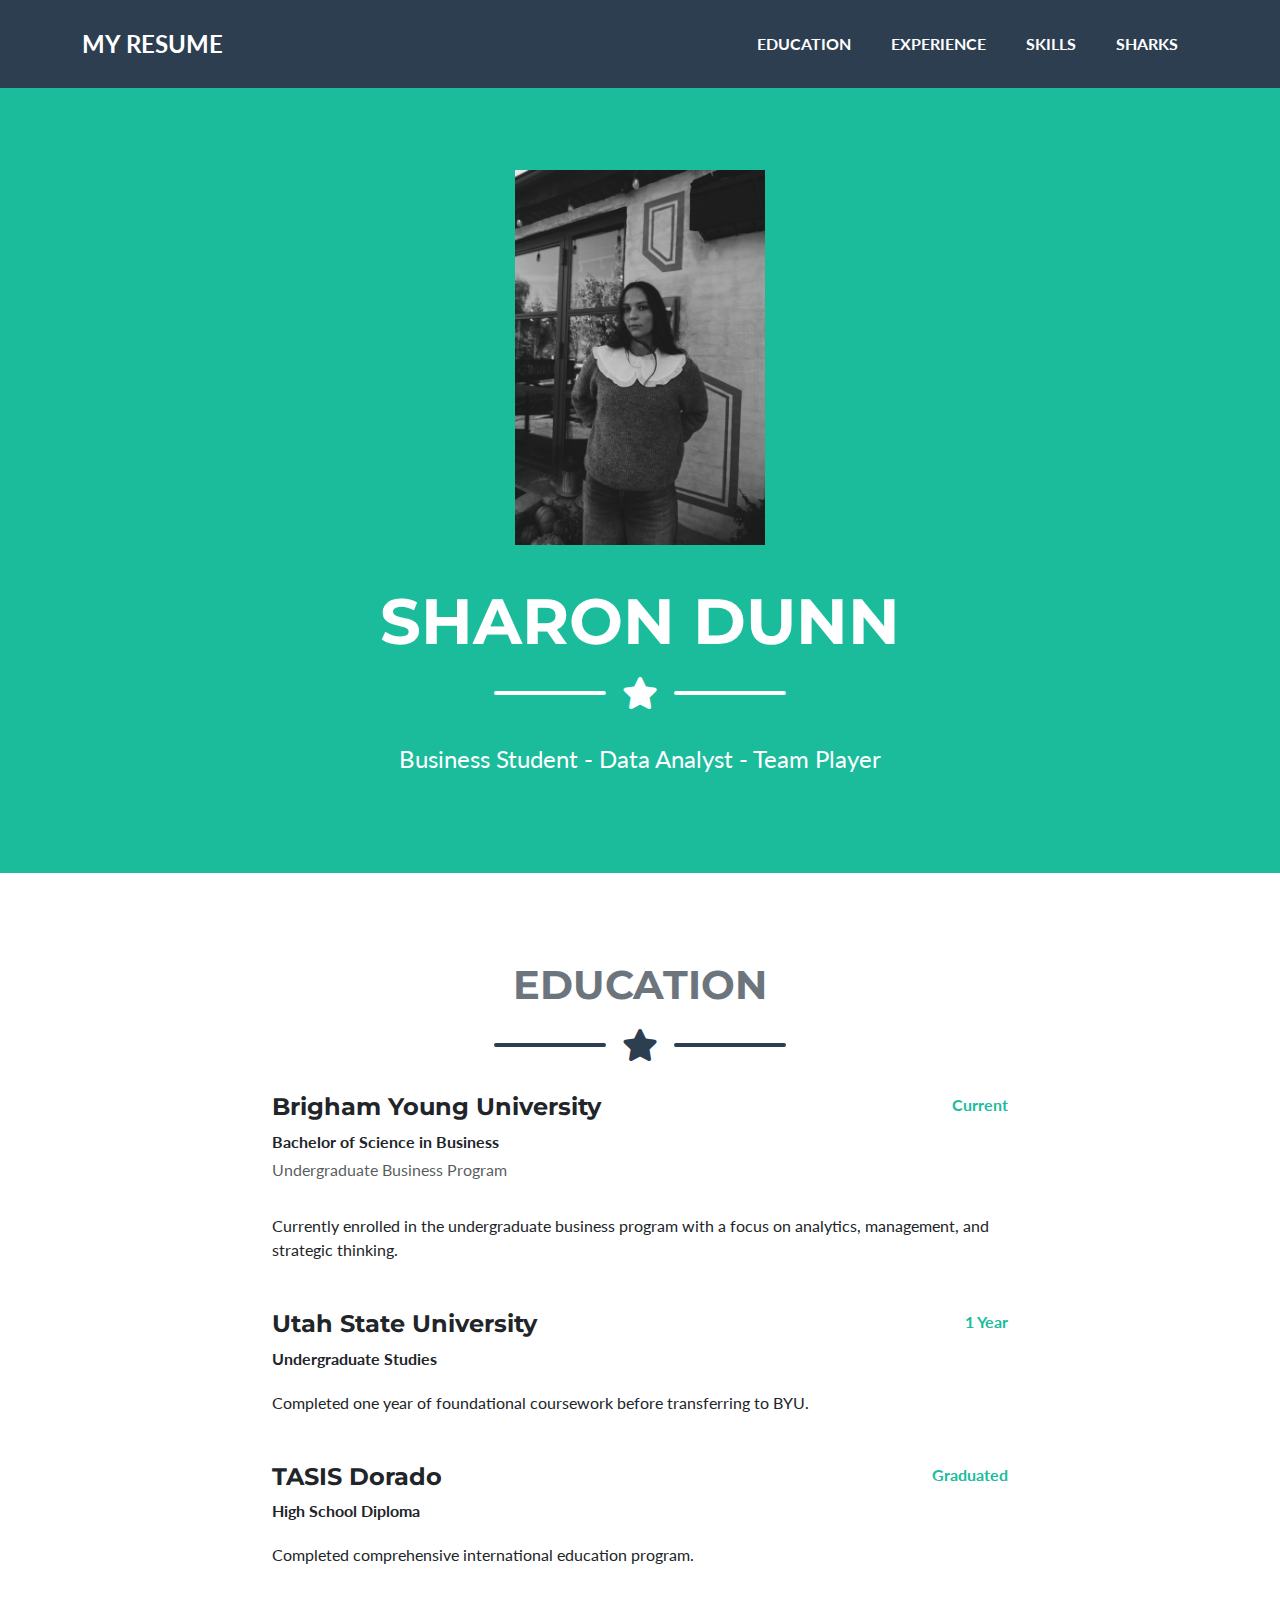
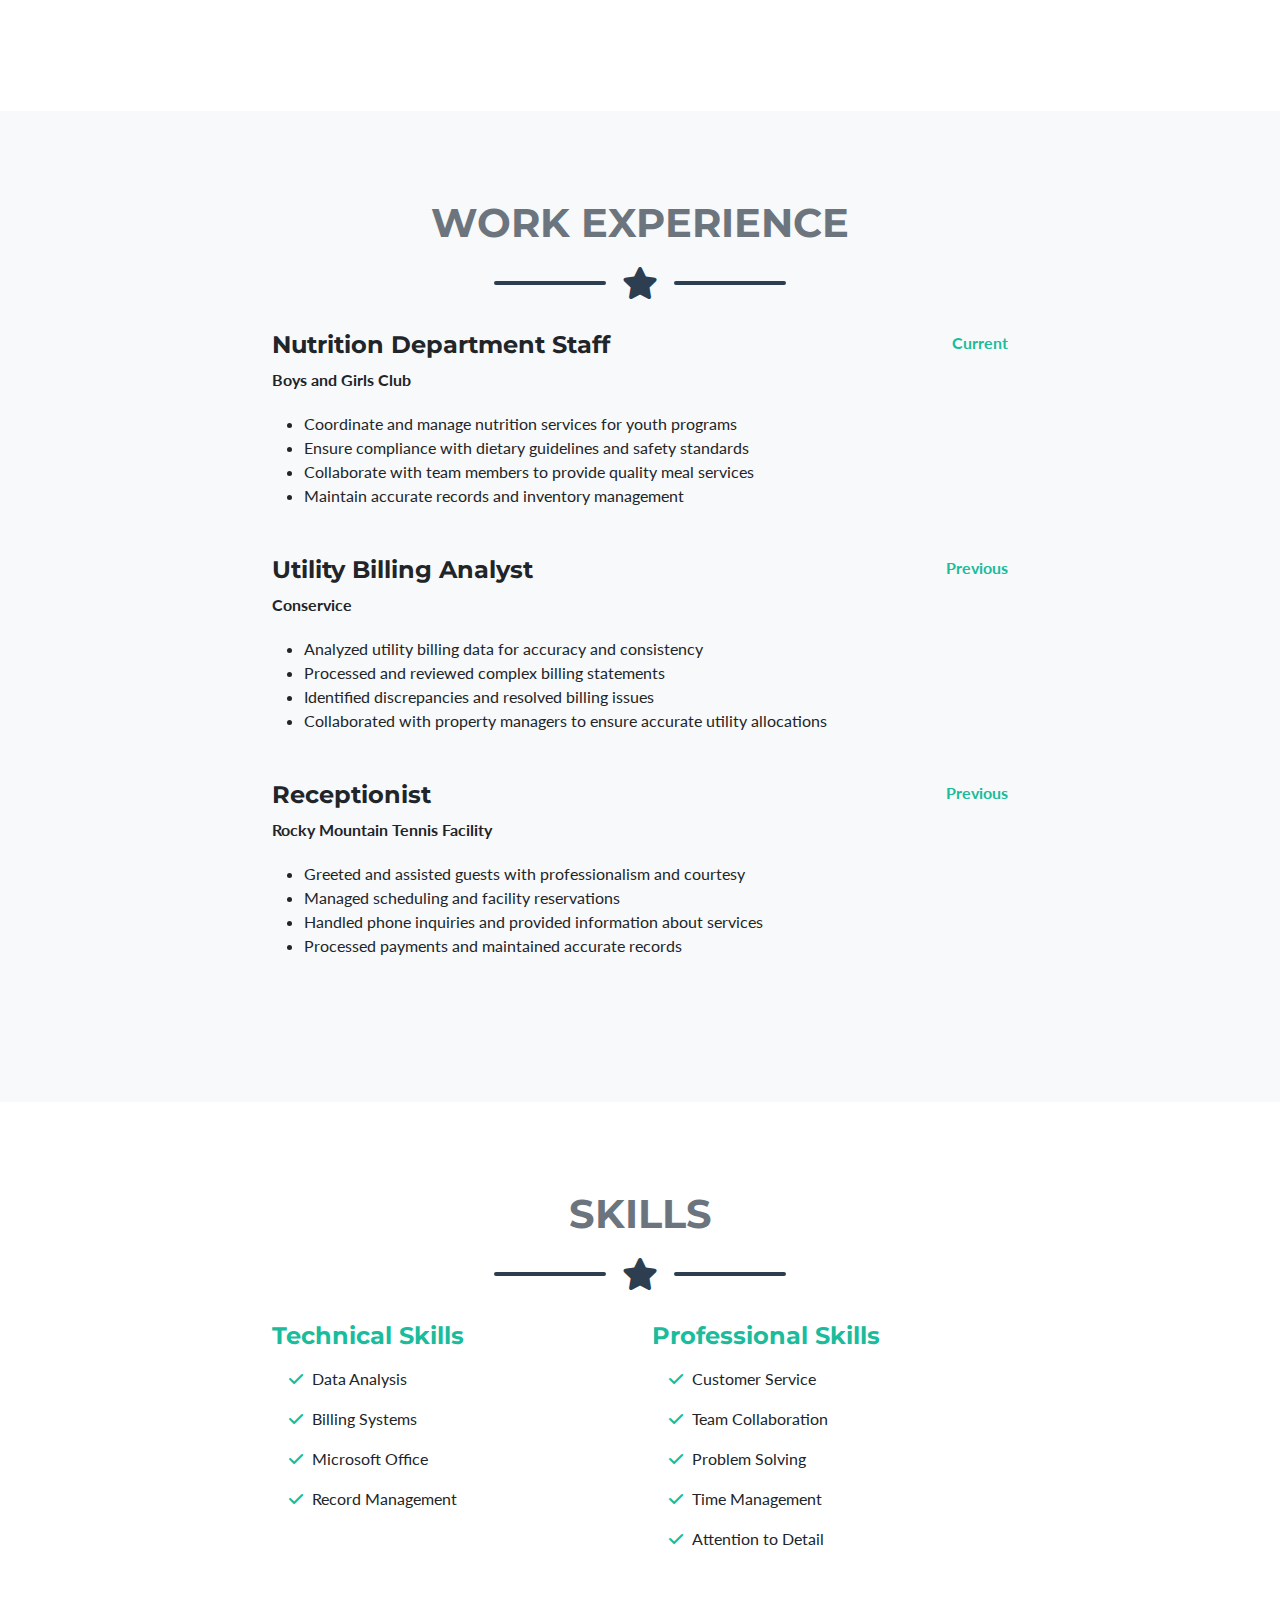
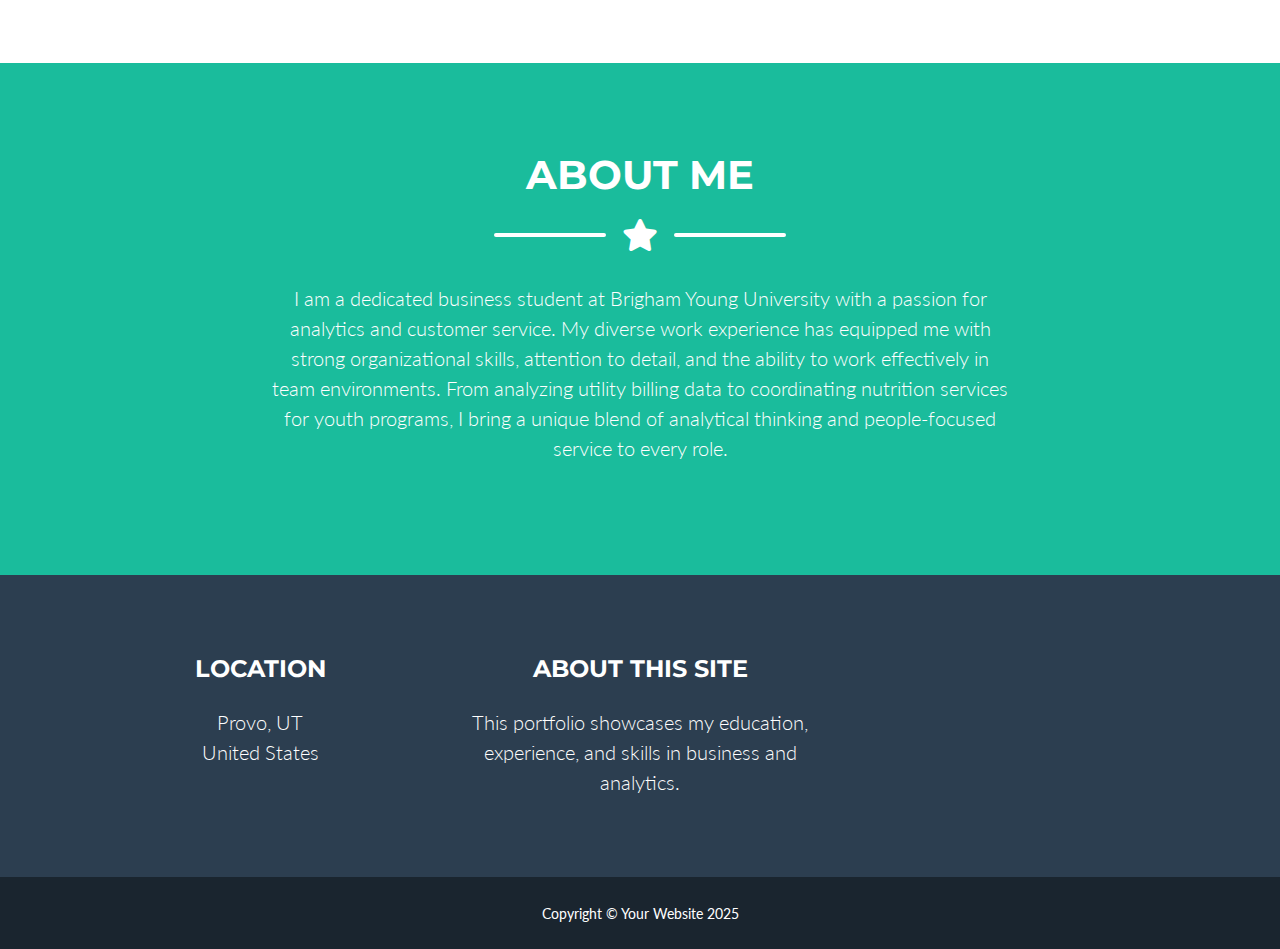
<file: index.html>
<!DOCTYPE html>
<html lang="en">
<head>
    <meta charset="utf-8" />
    <meta name="viewport" content="width=device-width, initial-scale=1, shrink-to-fit=no" />
    <title>My Portfolio</title>
    <!-- Font Awesome icons -->
    <link href="https://cdnjs.cloudflare.com/ajax/libs/font-awesome/6.3.0/css/all.min.css" rel="stylesheet" />
    <!-- Google fonts -->
    <link href="https://fonts.googleapis.com/css?family=Montserrat:400,700" rel="stylesheet" type="text/css" />
    <link href="https://fonts.googleapis.com/css?family=Lato:400,700,400italic,700italic" rel="stylesheet" type="text/css" />
    <!-- Bootstrap CSS -->
    <link href="https://cdn.jsdelivr.net/npm/bootstrap@5.2.3/dist/css/bootstrap.min.css" rel="stylesheet" />
    <style>
        body {
            font-family: "Lato", -apple-system, BlinkMacSystemFont, "Segoe UI", Roboto, "Helvetica Neue", Arial, "Noto Sans", sans-serif;
        }
        h1, h2, h3, h4, h5, h6 {
            font-family: "Montserrat", -apple-system, BlinkMacSystemFont, "Segoe UI", Roboto, "Helvetica Neue", Arial, "Noto Sans", sans-serif;
            font-weight: 700;
        }
        .page-section {
            padding: 6rem 0;
        }
        .page-section h2 {
            font-size: 2.5rem;
            line-height: 2rem;
        }
        /* Navbar */
        .navbar {
            padding-top: 1rem;
            padding-bottom: 1rem;
            font-weight: 700;
            background-color: #2c3e50;
        }
        .navbar-brand {
            font-size: 1.5rem;
        }
        .navbar-nav {
            font-size: 1rem;
        }
        /* Masthead */
        .masthead {
            padding-top: calc(6rem + 74px);
            padding-bottom: 6rem;
            background-color: #1abc9c;
            color: white;
        }
        .masthead h1 {
            font-size: 4rem;
            line-height: 3.5rem;
        }
        .masthead .divider-custom {
            margin: 1.25rem 0 1.5rem;
        }
        .masthead-subheading {
            font-size: 1.5rem;
        }
        /* Divider */
        .divider-custom {
            margin: 1.25rem 0 1.5rem;
            width: 100%;
            display: flex;
            justify-content: center;
            align-items: center;
        }
        .divider-custom .divider-custom-line {
            width: 100%;
            max-width: 7rem;
            height: 0.25rem;
            background-color: #2c3e50;
            border-radius: 1rem;
            border-color: #2c3e50;
        }
        .divider-custom .divider-custom-icon {
            color: #2c3e50;
            font-size: 2rem;
            padding: 0 1rem;
        }
        .divider-custom.divider-light .divider-custom-line {
            background-color: white;
        }
        .divider-custom.divider-light .divider-custom-icon {
            color: white;
        }
        /* About Section */
        #about {
            background-color: #1abc9c;
            color: white;
        }
        /* Footer */
        .footer {
            padding-top: 5rem;
            padding-bottom: 5rem;
            background-color: #2c3e50;
            color: white;
        }
        .copyright {
            background-color: #1a252f;
        }
        /* Resume Items */
        .resume-item {
            margin-bottom: 3rem;
        }
        .resume-item h3 {
            font-size: 1.5rem;
        }
        .resume-date {
            color: #1abc9c;
            font-weight: 700;
        }
        /* Skills */
        .skill-item {
            margin-bottom: 1rem;
        }
        .btn-primary {
            background-color: #1abc9c;
            border-color: #1abc9c;
        }
        .btn-primary:hover {
            background-color: #159a80;
            border-color: #159a80;
        }
        .text-primary {
            color: #1abc9c !important;
        }
    </style>
</head>
<body id="page-top">
    <!-- Navigation-->
    <nav class="navbar navbar-expand-lg text-uppercase fixed-top" id="mainNav">
        <div class="container">
            <a class="navbar-brand text-white" href="#page-top">My Resume</a>
            <button class="navbar-toggler text-uppercase font-weight-bold bg-primary text-white rounded" type="button" data-bs-toggle="collapse" data-bs-target="#navbarResponsive">
                Menu <i class="fas fa-bars"></i>
            </button>
            <div class="collapse navbar-collapse" id="navbarResponsive">
                <ul class="navbar-nav ms-auto">
                    <li class="nav-item mx-0 mx-lg-1"><a class="nav-link py-3 px-0 px-lg-3 rounded text-white" href="#education">Education</a></li>
                    <li class="nav-item mx-0 mx-lg-1"><a class="nav-link py-3 px-0 px-lg-3 rounded text-white" href="#experience">Experience</a></li>
                    <li class="nav-item mx-0 mx-lg-1"><a class="nav-link py-3 px-0 px-lg-3 rounded text-white" href="#skills">Skills</a></li>
                    <li class="nav-item mx-0 mx-lg-1"><a class="nav-link py-3 px-0 px-lg-3 rounded text-white" href="sharks.html">Sharks</a></li>
                </ul>
            </div>
        </div>
    </nav>
    
    <!-- Masthead-->
    <header class="masthead text-white text-center">
        <div class="container d-flex align-items-center flex-column">
            <!-- Masthead Avatar Image-->
            <img class="masthead-avatar mb-5" src="Images/Resume-photo.JPG" alt="Resume Photo" style="width: 250px;" />
            <!-- Masthead Heading-->
            <h1 class="masthead-heading text-uppercase mb-0">Sharon Dunn</h1>
            <!-- Icon Divider-->
            <div class="divider-custom divider-light">
                <div class="divider-custom-line"></div>
                <div class="divider-custom-icon"><i class="fas fa-star"></i></div>
                <div class="divider-custom-line"></div>
            </div>
            <!-- Masthead Subheading-->
            <p class="masthead-subheading font-weight-light mb-0">Business Student - Data Analyst - Team Player</p>
        </div>
    </header>
    
    <!-- Education Section-->
    <section class="page-section" id="education">
        <div class="container">
            <!-- Education Section Heading-->
            <h2 class="page-section-heading text-center text-uppercase text-secondary mb-0">Education</h2>
            <!-- Icon Divider-->
            <div class="divider-custom">
                <div class="divider-custom-line"></div>
                <div class="divider-custom-icon"><i class="fas fa-star"></i></div>
                <div class="divider-custom-line"></div>
            </div>
            <!-- Education Items-->
            <div class="row justify-content-center">
                <div class="col-lg-8">
                    
                    <div class="resume-item">
                        <div class="d-flex justify-content-between mb-3">
                            <div>
                                <h3>Brigham Young University</h3>
                                <p class="mb-1"><strong>Bachelor of Science in Business</strong></p>
                                <p class="text-muted">Undergraduate Business Program</p>
                            </div>
                            <div class="resume-date">Current</div>
                        </div>
                        <p>Currently enrolled in the undergraduate business program with a focus on analytics, management, and strategic thinking.</p>
                    </div>
                    
                    <div class="resume-item">
                        <div class="d-flex justify-content-between mb-3">
                            <div>
                                <h3>Utah State University</h3>
                                <p class="mb-1"><strong>Undergraduate Studies</strong></p>
                            </div>
                            <div class="resume-date">1 Year</div>
                        </div>
                        <p>Completed one year of foundational coursework before transferring to BYU.</p>
                    </div>
                    
                    <div class="resume-item">
                        <div class="d-flex justify-content-between mb-3">
                            <div>
                                <h3>TASIS Dorado</h3>
                                <p class="mb-1"><strong>High School Diploma</strong></p>
                            </div>
                            <div class="resume-date">Graduated</div>
                        </div>
                        <p>Completed comprehensive international education program.</p>
                    </div>
                    
                </div>
            </div>
        </div>
    </section>
    
    <!-- Experience Section-->
    <section class="page-section bg-light" id="experience">
        <div class="container">
            <!-- Experience Section Heading-->
            <h2 class="page-section-heading text-center text-uppercase text-secondary mb-0">Work Experience</h2>
            <!-- Icon Divider-->
            <div class="divider-custom">
                <div class="divider-custom-line"></div>
                <div class="divider-custom-icon"><i class="fas fa-star"></i></div>
                <div class="divider-custom-line"></div>
            </div>
            <!-- Experience Items-->
            <div class="row justify-content-center">
                <div class="col-lg-8">
                    
                    <div class="resume-item">
                        <div class="d-flex justify-content-between mb-3">
                            <div>
                                <h3>Nutrition Department Staff</h3>
                                <p class="mb-1"><strong>Boys and Girls Club</strong></p>
                            </div>
                            <div class="resume-date">Current</div>
                        </div>
                        <ul>
                            <li>Coordinate and manage nutrition services for youth programs</li>
                            <li>Ensure compliance with dietary guidelines and safety standards</li>
                            <li>Collaborate with team members to provide quality meal services</li>
                            <li>Maintain accurate records and inventory management</li>
                        </ul>
                    </div>
                    
                    <div class="resume-item">
                        <div class="d-flex justify-content-between mb-3">
                            <div>
                                <h3>Utility Billing Analyst</h3>
                                <p class="mb-1"><strong>Conservice</strong></p>
                            </div>
                            <div class="resume-date">Previous</div>
                        </div>
                        <ul>
                            <li>Analyzed utility billing data for accuracy and consistency</li>
                            <li>Processed and reviewed complex billing statements</li>
                            <li>Identified discrepancies and resolved billing issues</li>
                            <li>Collaborated with property managers to ensure accurate utility allocations</li>
                        </ul>
                    </div>
                    
                    <div class="resume-item">
                        <div class="d-flex justify-content-between mb-3">
                            <div>
                                <h3>Receptionist</h3>
                                <p class="mb-1"><strong>Rocky Mountain Tennis Facility</strong></p>
                            </div>
                            <div class="resume-date">Previous</div>
                        </div>
                        <ul>
                            <li>Greeted and assisted guests with professionalism and courtesy</li>
                            <li>Managed scheduling and facility reservations</li>
                            <li>Handled phone inquiries and provided information about services</li>
                            <li>Processed payments and maintained accurate records</li>
                        </ul>
                    </div>
                    
                </div>
            </div>
        </div>
    </section>
    
    <!-- Skills Section-->
    <section class="page-section" id="skills">
        <div class="container">
            <!-- Skills Section Heading-->
            <h2 class="page-section-heading text-center text-uppercase text-secondary mb-0">Skills</h2>
            <!-- Icon Divider-->
            <div class="divider-custom">
                <div class="divider-custom-line"></div>
                <div class="divider-custom-icon"><i class="fas fa-star"></i></div>
                <div class="divider-custom-line"></div>
            </div>
            <!-- Skills Content-->
            <div class="row justify-content-center">
                <div class="col-lg-8">
                    <div class="row">
                        <div class="col-md-6">
                            <h4 class="text-primary mb-3">Technical Skills</h4>
                            <ul class="fa-ul mb-4">
                                <li class="skill-item"><span class="fa-li"><i class="fas fa-check text-primary"></i></span>Data Analysis</li>
                                <li class="skill-item"><span class="fa-li"><i class="fas fa-check text-primary"></i></span>Billing Systems</li>
                                <li class="skill-item"><span class="fa-li"><i class="fas fa-check text-primary"></i></span>Microsoft Office</li>
                                <li class="skill-item"><span class="fa-li"><i class="fas fa-check text-primary"></i></span>Record Management</li>
                            </ul>
                        </div>
                        <div class="col-md-6">
                            <h4 class="text-primary mb-3">Professional Skills</h4>
                            <ul class="fa-ul mb-0">
                                <li class="skill-item"><span class="fa-li"><i class="fas fa-check text-primary"></i></span>Customer Service</li>
                                <li class="skill-item"><span class="fa-li"><i class="fas fa-check text-primary"></i></span>Team Collaboration</li>
                                <li class="skill-item"><span class="fa-li"><i class="fas fa-check text-primary"></i></span>Problem Solving</li>
                                <li class="skill-item"><span class="fa-li"><i class="fas fa-check text-primary"></i></span>Time Management</li>
                                <li class="skill-item"><span class="fa-li"><i class="fas fa-check text-primary"></i></span>Attention to Detail</li>
                            </ul>
                        </div>
                    </div>
                </div>
            </div>
        </div>
    </section>
    
    <!-- About Section-->
    <section class="page-section" id="about">
        <div class="container">
            <!-- About Section Heading-->
            <h2 class="page-section-heading text-center text-uppercase text-white">About Me</h2>
            <!-- Icon Divider-->
            <div class="divider-custom divider-light">
                <div class="divider-custom-line"></div>
                <div class="divider-custom-icon"><i class="fas fa-star"></i></div>
                <div class="divider-custom-line"></div>
            </div>
            <!-- About Section Content-->
            <div class="row justify-content-center">
                <div class="col-lg-8">
                    <p class="lead text-center">I am a dedicated business student at Brigham Young University with a passion for analytics and customer service. My diverse work experience has equipped me with strong organizational skills, attention to detail, and the ability to work effectively in team environments. From analyzing utility billing data to coordinating nutrition services for youth programs, I bring a unique blend of analytical thinking and people-focused service to every role.</p>
                </div>
            </div>
        </div>
    </section>
    
    <!-- Footer-->
    <footer class="footer text-center">
        <div class="container">
            <div class="row">
                <!-- Footer Location-->
                <div class="col-lg-4 mb-5 mb-lg-0">
                    <h4 class="text-uppercase mb-4">Location</h4>
                    <p class="lead mb-0">
                        Provo, UT
                        <br />
                        United States
                    </p>
                </div>
                <!-- Footer About Text-->
                <div class="col-lg-4">
                    <h4 class="text-uppercase mb-4">About This Site</h4>
                    <p class="lead mb-0">
                        This portfolio showcases my education, experience, and skills in business and analytics.
                    </p>
                </div>
            </div>
        </div>
    </footer>
    <!-- Copyright Section-->
    <div class="copyright py-4 text-center text-white">
        <div class="container"><small>Copyright &copy; Your Website 2025</small></div>
    </div>
    
    <!-- Bootstrap core JS-->
    <script src="https://cdn.jsdelivr.net/npm/bootstrap@5.2.3/dist/js/bootstrap.bundle.min.js"></script>
</body>
</html>
</file>
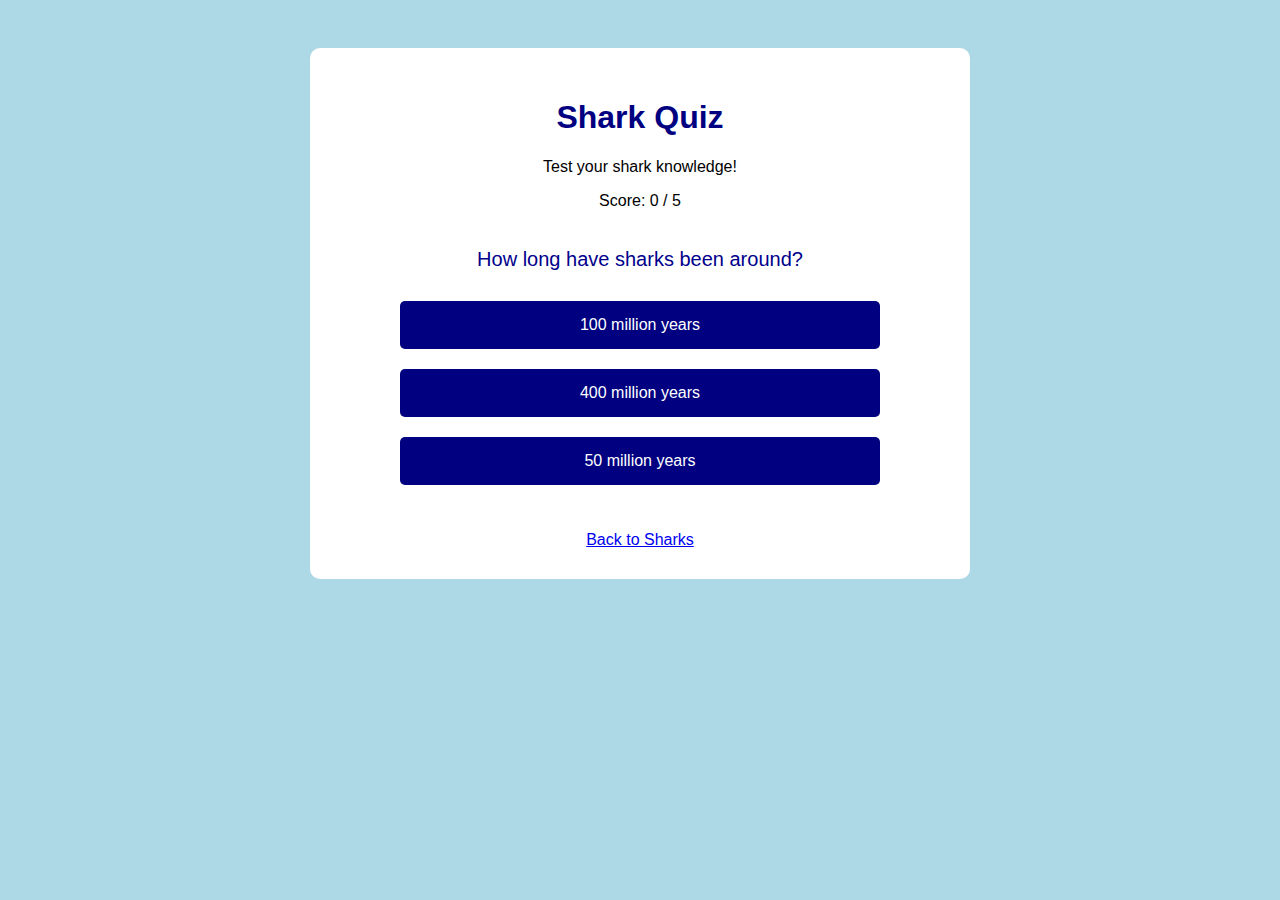
<file: game.html>
<!DOCTYPE html>
<html>
<head>
    <title>Shark Quiz</title>
    <style>
        body {
            font-family: Arial;
            background-color: lightblue;
            text-align: center;
            padding: 20px;
        }
        
        .quiz-box {
            background-color: white;
            padding: 30px;
            margin: 20px auto;
            max-width: 600px;
            border-radius: 10px;
        }
        
        h1 {
            color: navy;
        }
        
        .question {
            font-size: 20px;
            margin: 20px 0;
            color: darkblue;
        }
        
        button {
            background-color: navy;
            color: white;
            padding: 15px;
            margin: 10px;
            font-size: 16px;
            border: none;
            border-radius: 5px;
            cursor: pointer;
            width: 80%;
        }
        
        button:hover {
            background-color: darkblue;
        }
        
        .correct {
            background-color: green;
        }
        
        .wrong {
            background-color: red;
        }
        
        #result {
            font-size: 20px;
            margin: 20px;
            display: none;
        }
        
        #next {
            display: none;
        }
    </style>
</head>
<body>

    <div class="quiz-box">
        <h1>Shark Quiz</h1>
        <p>Test your shark knowledge!</p>
        
        <div id="score">Score: <span id="points">0</span> / 5</div>
        <br>
        
        <div id="question" class="question"></div>
        <div id="answers"></div>
        
        <div id="result"></div>
        
        <button id="next">Next Question</button>
        
        <br><br>
        <a href="sharks.html">Back to Sharks</a>
    </div>

    <script>
        // Questions
        var questions = [
            {
                q: "How long have sharks been around?",
                a: ["100 million years", "400 million years", "50 million years"],
                correct: 1
            },
            {
                q: "What is the largest fish?",
                a: ["Great White Shark", "Whale Shark", "Tiger Shark"],
                correct: 1
            },
            {
                q: "How many teeth do sharks lose?",
                a: ["1,000", "30,000", "5,000"],
                correct: 1
            },
            {
                q: "Which shark lives 400+ years?",
                a: ["Great White", "Greenland Shark", "Bull Shark"],
                correct: 1
            },
            {
                q: "Average shark size?",
                a: ["3 feet", "5 feet", "10 feet"],
                correct: 1
            }
        ];

        var current = 0;
        var score = 0;

        // Show question
        function showQuestion() {
            document.getElementById('result').style.display = 'none';
            document.getElementById('next').style.display = 'none';
            
            var q = questions[current];
            document.getElementById('question').innerHTML = q.q;
            
            var html = '';
            for (var i = 0; i < q.a.length; i++) {
                html += '<button onclick="checkAnswer(' + i + ')">' + q.a[i] + '</button><br>';
            }
            document.getElementById('answers').innerHTML = html;
        }

        // Check answer
        function checkAnswer(choice) {
            var buttons = document.querySelectorAll('button');
            var correct = questions[current].correct;
            
            // Disable all buttons
            for (var i = 0; i < buttons.length - 1; i++) {
                buttons[i].disabled = true;
                if (i === correct) {
                    buttons[i].className = 'correct';
                } else if (i === choice) {
                    buttons[i].className = 'wrong';
                }
            }
            
            // Show result
            var result = document.getElementById('result');
            if (choice === correct) {
                score++;
                document.getElementById('points').innerHTML = score;
                result.innerHTML = 'Correct!';
                result.style.color = 'green';
            } else {
                result.innerHTML = 'Wrong! Correct answer: ' + questions[current].a[correct];
                result.style.color = 'red';
            }
            result.style.display = 'block';
            document.getElementById('next').style.display = 'inline-block';
        }

        // Next question
        document.getElementById('next').onclick = function() {
            current++;
            if (current < questions.length) {
                showQuestion();
            } else {
                // Game over
                document.getElementById('question').innerHTML = 'Quiz Complete!';
                document.getElementById('answers').innerHTML = '';
                document.getElementById('result').innerHTML = 'Final Score: ' + score + ' out of ' + questions.length;
                document.getElementById('result').style.display = 'block';
                document.getElementById('next').innerHTML = 'Play Again';
                document.getElementById('next').onclick = function() {
                    current = 0;
                    score = 0;
                    document.getElementById('points').innerHTML = 0;
                    document.getElementById('next').innerHTML = 'Next Question';
                    showQuestion();
                };
            }
        };

        // Start game
        showQuestion();
    </script>

</body>
</html>
</file>
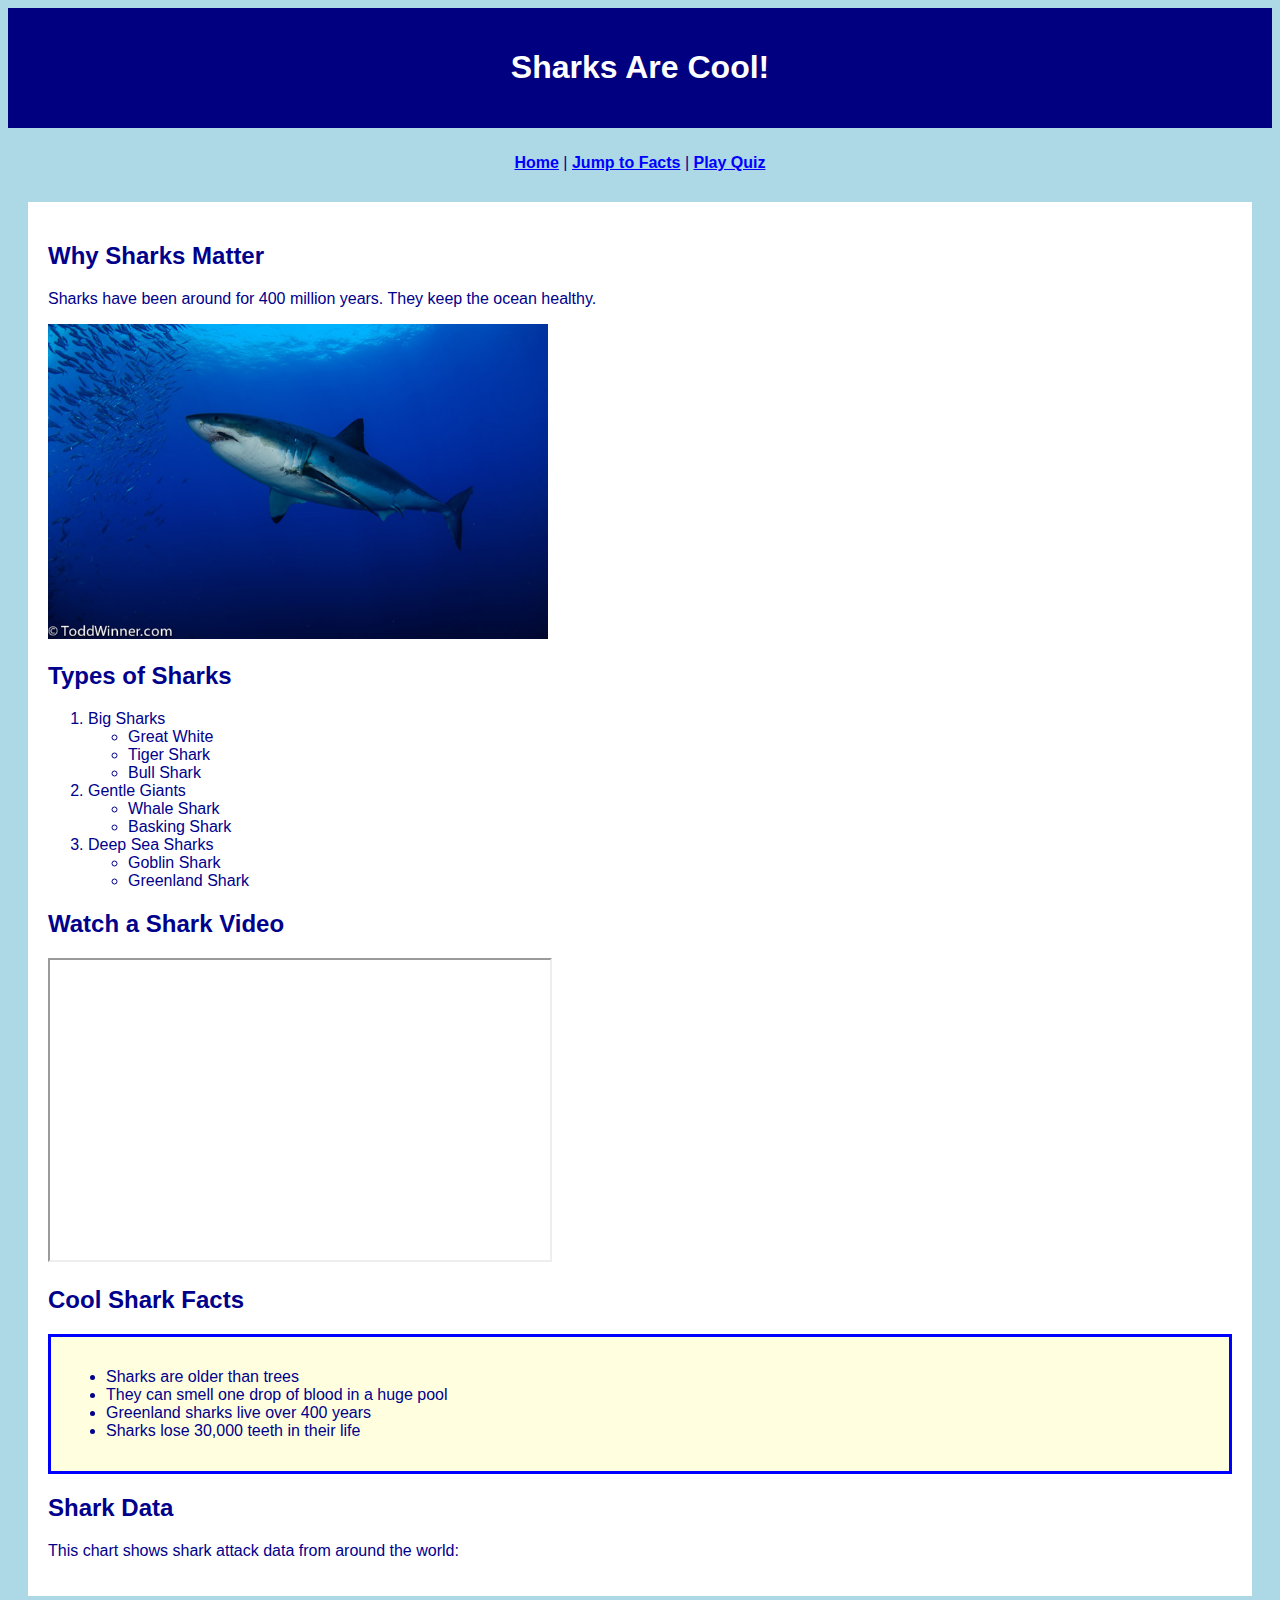
<file: sharks.html>
<!DOCTYPE html>
<html>
<head>
    <title>Sharks</title>
    <link rel="stylesheet" href="styles.css">
</head>
<body>

    <!-- Header -->
    <div class="header">
        <h1>Sharks Are Cool!</h1>
    </div>

    <!-- Links -->
    <p style="text-align: center; padding: 10px;">
        <a href="index.html">Home</a> | 
        <a href="#facts">Jump to Facts</a> | 
        <a href="game.html">Play Quiz</a>
    </p>

    <!-- Main Content -->
    <div class="content">
        
        <h2>Why Sharks Matter</h2>
        <p>Sharks have been around for 400 million years. They keep the ocean healthy.</p>
        
        <!-- Image -->
        <img src="Images/great-white.jpg" alt="Shark" width="500">

        <h2>Types of Sharks</h2>
        
        <!-- List in a list -->
        <ol>
            <li>Big Sharks
                <ul>
                    <li>Great White</li>
                    <li>Tiger Shark</li>
                    <li>Bull Shark</li>
                </ul>
            </li>
            <li>Gentle Giants
                <ul>
                    <li>Whale Shark</li>
                    <li>Basking Shark</li>
                </ul>
            </li>
            <li>Deep Sea Sharks
                <ul>
                    <li>Goblin Shark</li>
                    <li>Greenland Shark</li>
                </ul>
            </li>
        </ol>

        <h2>Watch a Shark Video</h2>
        
        <!-- YouTube Video -->
        <iframe width="500" height="300" src="https://www.youtube.com/embed/4HGNqFdaD34"></iframe>

        <!-- Anchor Target -->
        <h2 id="facts">Cool Shark Facts</h2>
        <div class="facts">
            <ul>
                <li>Sharks are older than trees</li>
                <li>They can smell one drop of blood in a huge pool</li>
                <li>Greenland sharks live over 400 years</li>
                <li>Sharks lose 30,000 teeth in their life</li>
            </ul>
        </div>

        <h2>Shark Data</h2>
        <p>This chart shows shark attack data from around the world:</p>
        
        <!-- Requirement: Live Tableau visualization -->
         <div class='tableauPlaceholder' id='viz1765176540217' style='position: relative'>
            <noscript>
                <a href='#'><img alt='Dashboard ' src='https:&#47;&#47;public.tableau.com&#47;static&#47;images&#47;QW&#47;QWM7TH5SC&#47;1_rss.png' style='border: none' /></a>
                </noscript>
                <object class='tableauViz'  style='display:none;'><param name='host_url' value='https%3A%2F%2Fpublic.tableau.com%2F' /> 
                <param name='embed_code_version' value='3' />
                <param name='path' value='shared&#47;QWM7TH5SC' /> 
                <param name='toolbar' value='yes' />
                <param name='static_image' value='https:&#47;&#47;public.tableau.com&#47;static&#47;images&#47;QW&#47;QWM7TH5SC&#47;1.png' /> 
                <param name='animate_transition' value='yes' />
                <param name='display_static_image' value='yes' />
                <param name='display_spinner' value='yes' />
                <param name='display_overlay' value='yes' />
                <param name='display_count' value='yes' />
                <param name='language' value='en-US' />
                </object>
                </div>               
                <script type='text/javascript'>
                 var divElement = document.getElementById('viz1765176540217');                    var vizElement = divElement.getElementsByTagName('object')[0];                    vizElement.style.minWidth='340px';vizElement.style.maxWidth='800px';vizElement.style.width='100%';vizElement.style.height='827px';                    var scriptElement = document.createElement('script');                    scriptElement.src = 'https://public.tableau.com/javascripts/api/viz_v1.js';                    vizElement.parentNode.insertBefore(scriptElement, vizElement);           
        </script>
    </div>
</body>
</html>
</file>
<file: styles.css>
/* Style 1: Body */
body {
    font-family: Arial;
    background-color: lightblue;
    color: darkblue;
}

/* Style 2: Header */
.header {
    background-color: navy;
    color: white;
    padding: 20px;
    text-align: center;
}

/* Style 3: Content */
.content {
    background-color: white;
    padding: 20px;
    margin: 20px;
}

/* Style 4: Links */
a {
    color: blue;
    font-weight: bold;
}

/* Style 5: Facts Box */
.facts {
    background-color: lightyellow;
    padding: 15px;
    border: 3px solid blue;
}
</file>
